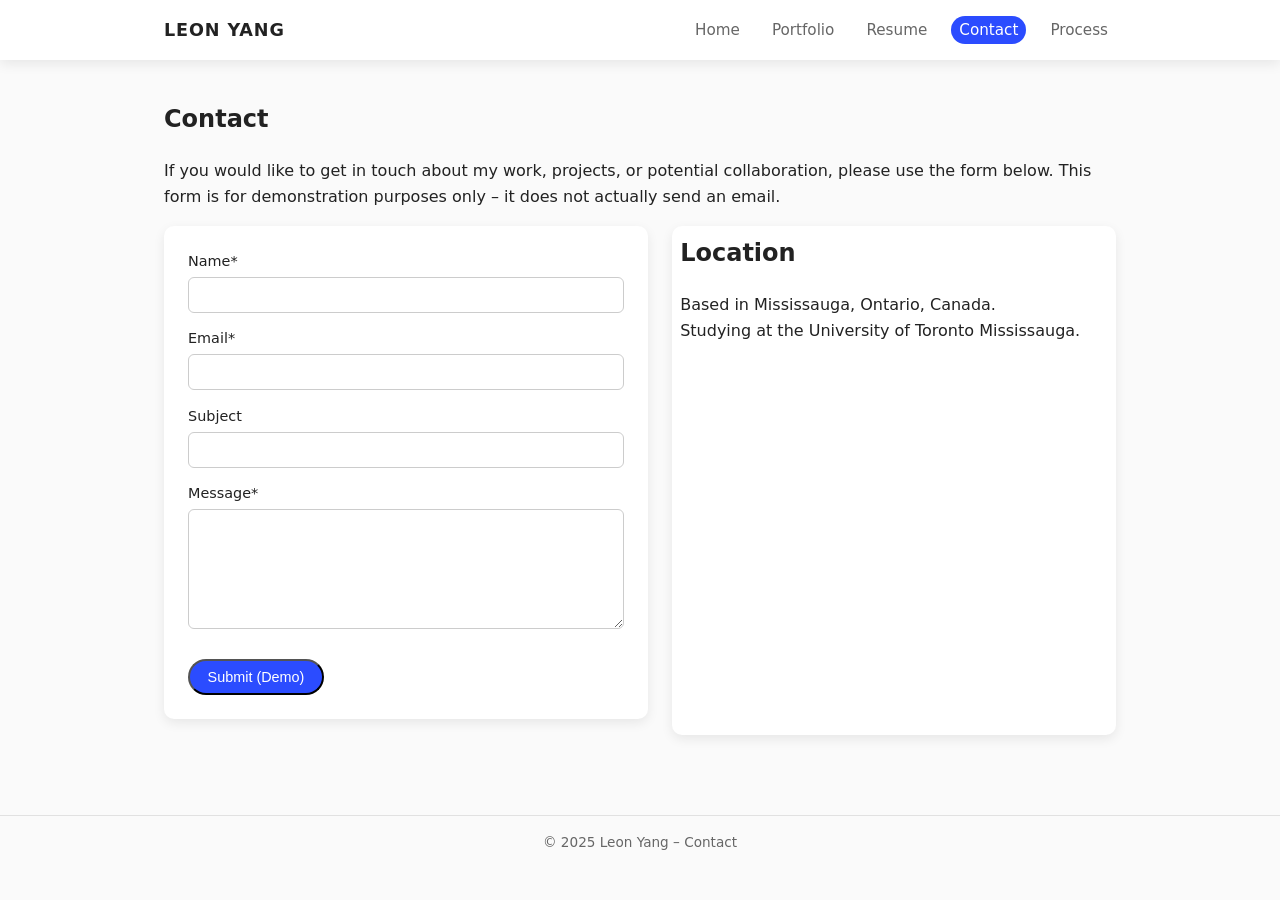
<file: contact.html>
<head>
    <title>Contact – Leon Yang</title>
    <link rel="stylesheet" href="css/style.css">
</head>
<body>
<header>
    <div class="header-inner">
        <div class="logo">LEON YANG</div>
        <nav aria-label="Main navigation">
            <ul>
                <li><a href="index.html">Home</a></li>
                <li><a href="portfolio.html">Portfolio</a></li>
                <li><a href="resume.html">Resume</a></li>
                <li><a href="contact.html" aria-current="page">Contact</a></li>
                <li><a href="process.html">Process</a></li>
            </ul>
        </nav>
    </div>
</header>


<main id="contact">

    <section class="section">
        <h1>Contact</h1>
        <p>
            If you would like to get in touch about my work, projects, or potential collaboration,
            please use the form below. This form is for demonstration purposes only – it does not
            actually send an email.
        </p>

        <div class="contact-layout">
            <form aria-label="Contact form">
                <!-- Example of labelled controls and required fields -->
                <div class="form-group">
                    <label for="name">Name<span aria-hidden="true">*</span></label>
                    <input type="text" id="name" name="name" required aria-required="true">
                </div>

                <div class="form-group">
                    <label for="email">Email<span aria-hidden="true">*</span></label>
                    <input type="email" id="email" name="email" required aria-required="true">
                </div>

                <div class="form-group">
                    <label for="subject">Subject</label>
                    <input type="text" id="subject" name="subject">
                </div>

                <div class="form-group">
                    <label for="message">Message<span aria-hidden="true">*</span></label>
                    <textarea id="message" name="message" required aria-required="true"></textarea>
                </div>

                <button type="submit" class="btn-primary">Submit (Demo)</button>
            </form>

            <div class="map-container" aria-label="Map showing a sample location">
                <h2>Location</h2>
                <p>
                    Based in Mississauga, Ontario, Canada.<br>
                    Studying at the University of Toronto Mississauga.
                </p>
                <!-- Google Maps iframe – this is an example embed -->
                <iframe 
                    title="Map of University of Toronto Mississauga"
                    src="https://www.google.com/maps/embed?pb=!1m18!1m12!1m3!1d2887.761322348306!2d-79.661!3d43.548!2m3!1f0!2f0!3f0!3m2!1i1024!2i768!4f13.1!3m3!1m2!1s0x882b4734f9bxxxxf%3A0x4e6d9cfb2c!2sUniversity%20of%20Toronto%20Mississauga!5e0!3m2!1sen!2sca!4v1700000000000"
                    loading="lazy"
                    referrerpolicy="no-referrer-when-downgrade">
                </iframe>
            </div>
        </div>
    </section>
</main>

<footer>
    © 2025 Leon Yang – Contact
</footer>
</body>
</html>
</file>
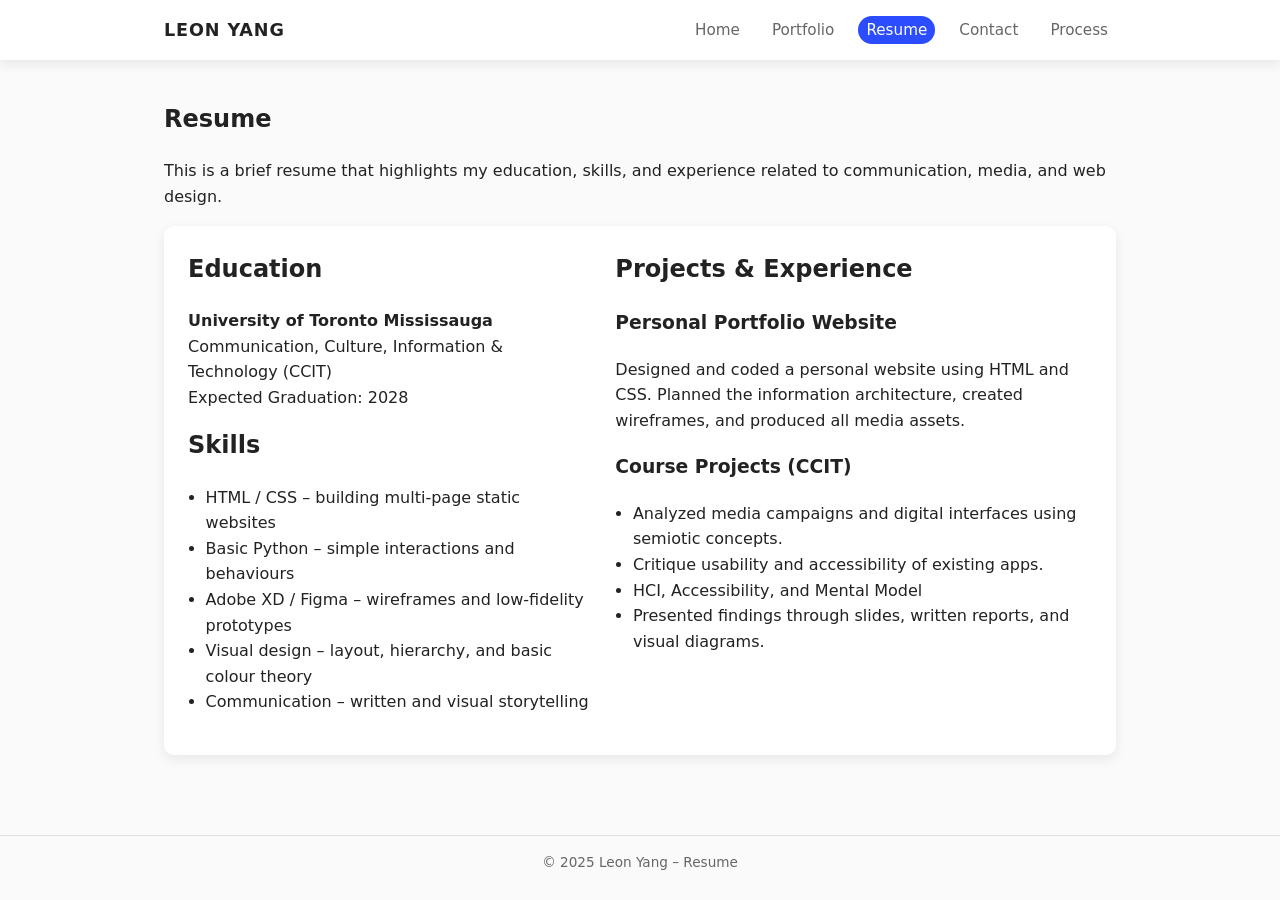
<file: resume.html>
<head>
    <title>Resume – Leon Yang</title>
    <link rel="stylesheet" href="css/style.css">
</head>
<body>
<header>
    <div class="header-inner">
        <div class="logo">LEON YANG</div>
        <nav aria-label="Main navigation">
            <ul>
                <li><a href="index.html">Home</a></li>
                <li><a href="portfolio.html">Portfolio</a></li>
                <li><a href="resume.html" aria-current="page">Resume</a></li>
                <li><a href="contact.html">Contact</a></li>
                <li><a href="process.html">Process</a></li>
            </ul>
        </nav>
    </div>
</header>

<main id="resume">
    <section class="section">
        <h1>Resume</h1>
        <p>
            This is a brief resume that highlights my education, skills, and experience related to
            communication, media, and web design.
        </p>

        <div class="resume-section">
            <div class="resume-columns">
                <div>
                    <h2>Education</h2>
                    <p><strong>University of Toronto Mississauga</strong><br>
                        Communication, Culture, Information & Technology (CCIT)<br>
                        Expected Graduation: 2028
                    </p>

                    <h2>Skills</h2>
                    <ul>
                        <li>HTML / CSS – building multi-page static websites</li>
                        <li>Basic Python – simple interactions and behaviours</li>
                        <li>Adobe XD / Figma – wireframes and low-fidelity prototypes</li>
                        <li>Visual design – layout, hierarchy, and basic colour theory</li>
                        <li>Communication – written and visual storytelling</li>
                    </ul>
                </div>

                <div>
                    <h2>Projects & Experience</h2>
                    <h3>Personal Portfolio Website</h3>
                    <p>
                        Designed and coded a personal website using HTML and CSS. Planned the
                        information architecture, created wireframes, and produced all media assets.
                    </p>

                    <h3>Course Projects (CCIT)</h3>
                    <ul>
                        <li>Analyzed media campaigns and digital interfaces using semiotic concepts.</li>
                        <li>Critique usability and accessibility of existing apps.</li>
			<li>HCI, Accessibility, and Mental Model</li>
                        <li>Presented findings through slides, written reports, and visual diagrams.</li>
                    </ul>


                </div>
            </div>
        </div>
    </section>
</main>

<footer>
    © 2025 Leon Yang – Resume
</footer>
</body>
</html>
</file>
<file: css/style.css>
:root {
    --primary-color: #2b4cff;
    --secondary-color: #f5f5f5;
    --accent-color: #ffb800;
    --text-color: #222;
    --muted-text: #666;
    --max-width: 1000px;
    --border-radius: 10px;
    --shadow-soft: 0 4px 12px rgba(0,0,0,0.08);
    --font-main: "Segoe UI", system-ui, -apple-system, BlinkMacSystemFont, sans-serif;
}

* {
    box-sizing: border-box;
}

body {
    margin: 0;
    font-family: var(--font-main);
    color: var(--text-color);
    background-color: #fafafa;
    line-height: 1.6;
}

/* ============================
   Layout
   ============================ */

header {
    background: white;
    box-shadow: var(--shadow-soft);
    position: sticky;
    top: 0;
    z-index: 10;
}

.header-inner {
    max-width: var(--max-width);
    margin: 0 auto;
    padding: 1rem 1.5rem;
    display: flex;
    align-items: center;
    justify-content: space-between;
}

.logo {
    font-weight: 700;
    letter-spacing: 0.05em;
    font-size: 1.1rem;
}

nav ul {
    list-style: none;
    margin: 0;
    padding: 0;
    display: flex;
    gap: 1rem;
}

nav a {
    text-decoration: none;
    color: var(--muted-text);
    padding: 0.3rem 0.5rem;
    border-radius: 999px;
    font-size: 0.95rem;
}

nav a:hover,
nav a[aria-current="page"] {
    background-color: var(--primary-color);
    color: white;
}

main {
    max-width: var(--max-width);
    margin: 2rem auto;
    padding: 0 1.5rem 3rem;
}

/* ============================
   Reusable Components
   ============================ */

.section-hero {
    display: grid;
    grid-template-columns: 1.3fr 1fr;
    gap: 2rem;
    align-items: center;
}

.hero-text h1 {
    font-size: 2.1rem;
    margin-top: 0;
}

.hero-text p {
    color: var(--muted-text);
}

.hero-tags {
    margin-top: 0.5rem;
    display: flex;
    gap: 0.5rem;
    flex-wrap: wrap;
}

.tag {
    background: var(--secondary-color);
    padding: 0.2rem 0.6rem;
    border-radius: 999px;
    font-size: 0.8rem;
    color: var(--muted-text);
}

.hero-photo img {
    width: 100%;
    border-radius: 50%;
    box-shadow: var(--shadow-soft);
    object-fit: cover;
}

.btn-primary,
.btn-secondary {
    display: inline-block;
    text-decoration: none;
    padding: 0.5rem 1.1rem;
    border-radius: 999px;
    font-size: 0.9rem;
    margin-right: 0.5rem;
    margin-top: 1rem;
}

.btn-primary {
    background-color: var(--primary-color);
    color: white;
}

.btn-primary:hover {
    filter: brightness(1.1);
}

.btn-secondary {
    background-color: transparent;
    border: 1px solid var(--muted-text);
    color: var(--muted-text);
}

.section {
    margin-top: 2.5rem;
}

.section h2 {
    margin-top: 0;
}

/* Cards / grids */

.card-grid {
    display: grid;
    grid-template-columns: repeat(auto-fill, minmax(260px, 1fr));
    gap: 1.5rem;
}

.card {
    background: white;
    padding: 1rem;
    border-radius: var(--border-radius);
    box-shadow: var(--shadow-soft);
}

.card img {
    width: 100%;
    border-radius: 8px;
    margin-bottom: 0.75rem;
}

/* Resume */

.resume-section {
    background: white;
    padding: 1.5rem;
    border-radius: var(--border-radius);
    box-shadow: var(--shadow-soft);
}

.resume-columns {
    display: grid;
    grid-template-columns: 1.1fr 1.3fr;
    gap: 1.5rem;
}

/* Contact */

.contact-layout {
    display: grid;
    grid-template-columns: 1.2fr 1.1fr;
    gap: 1.5rem;
}

form {
    background: white;
    padding: 1.5rem;
    border-radius: var(--border-radius);
    box-shadow: var(--shadow-soft);
}

.form-group {
    margin-bottom: 0.9rem;
}

label {
    display: block;
    font-size: 0.9rem;
    margin-bottom: 0.25rem;
}

input[type="text"],
input[type="email"],
textarea {
    width: 100%;
    padding: 0.5rem;
    border-radius: 6px;
    border: 1px solid #ccc;
    font-family: inherit;
    font-size: 0.95rem;
}

textarea {
    min-height: 120px;
    resize: vertical;
}

.map-container {
    background: white;
    padding: 0.5rem;
    border-radius: var(--border-radius);
    box-shadow: var(--shadow-soft);
}

.map-container iframe {
    width: 100%;
    height: 100%;
    min-height: 260px;
    border: 0;
}

/* Process / Accessibility */

.callout {
    background: #fff6da;
    border-left: 4px solid var(--accent-color);
    padding: 0.75rem 1rem;
    border-radius: var(--border-radius);
    margin: 1rem 0;
    font-size: 0.9rem;
}

.process-section {
    background: white;
    padding: 1.5rem;
    border-radius: var(--border-radius);
    box-shadow: var(--shadow-soft);
    margin-bottom: 1.5rem;
}

.process-section h3 {
    margin-top: 0;
}

ul {
    padding-left: 1.1rem;
}

/* Footer */

footer {
    border-top: 1px solid #e1e1e1;
    padding: 1rem 1.5rem;
    text-align: center;
    font-size: 0.85rem;
    color: var(--muted-text);
}

/* Responsive tweak */

@media (max-width: 768px) {
    .section-hero,
    .resume-columns,
    .contact-layout {
        grid-template-columns: 1fr;
    }

    .header-inner {
        flex-direction: column;
        gap: 0.5rem;
        align-items: flex-start;
    }
}



.process-wireframes img {
    width: 380px;     
    height: auto;
    border-radius: 30px;
}




.portfolio-page .card {
    width: 360px;        
}

.portfolio-page .card img {
    width: 100%;         
    height: auto;         
    border-radius: 12px;  
}





.card-grid {
    display: grid;
    grid-template-columns: repeat(3, 1fr); 
    gap: 2rem;  
   align-items: start;
}
</file>
